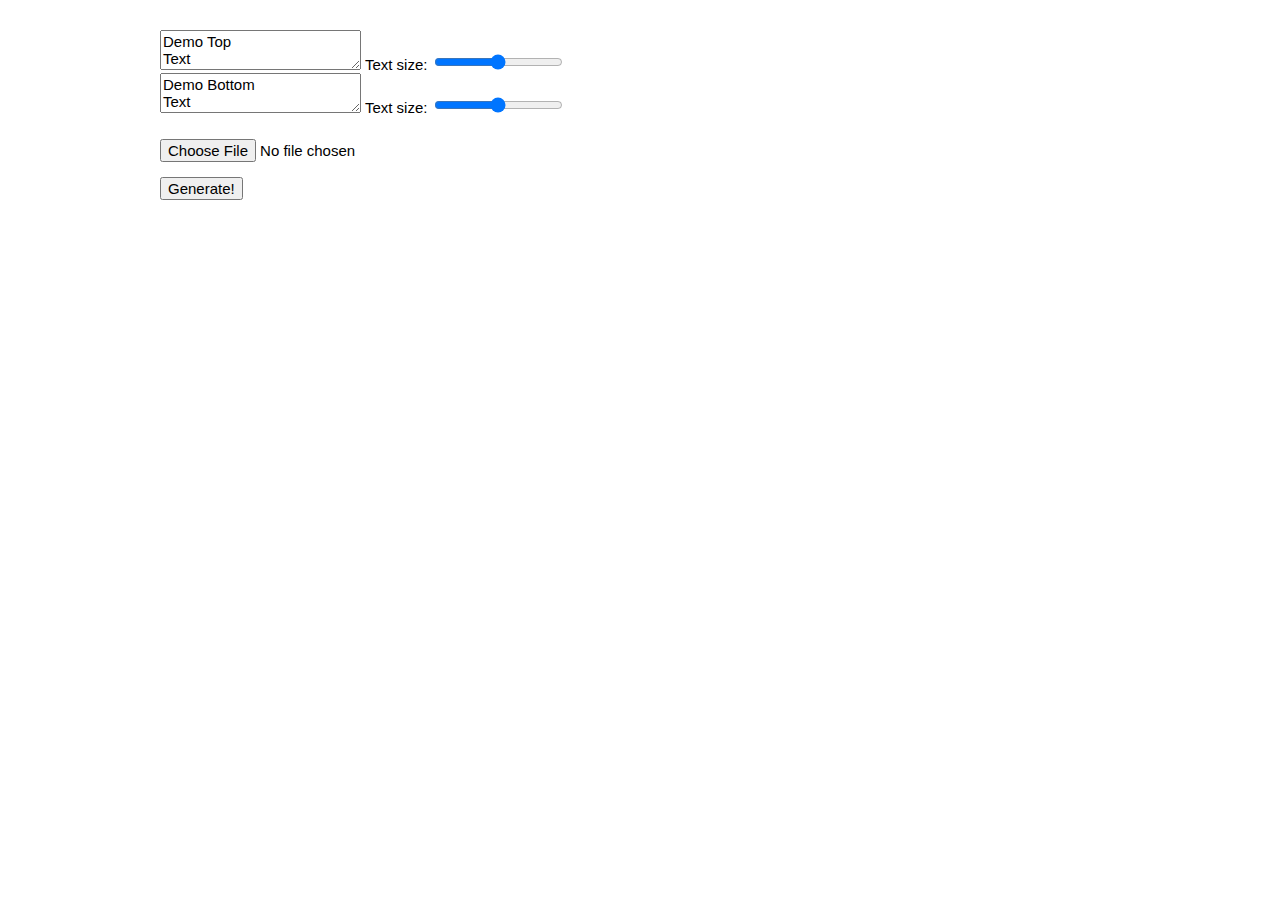
<file: simple-js-exercises/memegenerator/index.html>
<!DOCTYPE html>
<html lang="en">

<head>
    <meta charset="UTF-8">
    <meta name="viewport" content="width=device-width, initial-scale=1.0">
    <title>MEME Generator</title>
    <link rel="stylesheet" href="./style.css">
</head>

<body>
    <div>
        <textarea id="top-text"></textarea>
        Text size: <input type="range" id="top-text-size-input" min="0.05" max="0.25" value="0.15" step="0.01">
    </div>
    <div>
        <textarea id="bottom-text"></textarea>
        Text size: <input type="range" id="bottom-text-size-input" min="0.05" max="0.25" value="0.15" step="0.01">
    </div>
    <div>
        <input type="file" id="image-input" accept="image/*">
    </div>

    <button id="generate-btn">Generate!</button>
    <div>
        <canvas id="meme-canvas" title="Right click -> &quot;Save image as...&quot;"></canvas>
    </div>

    <script src="./script.js"></script>
</body>

</html>
</file>
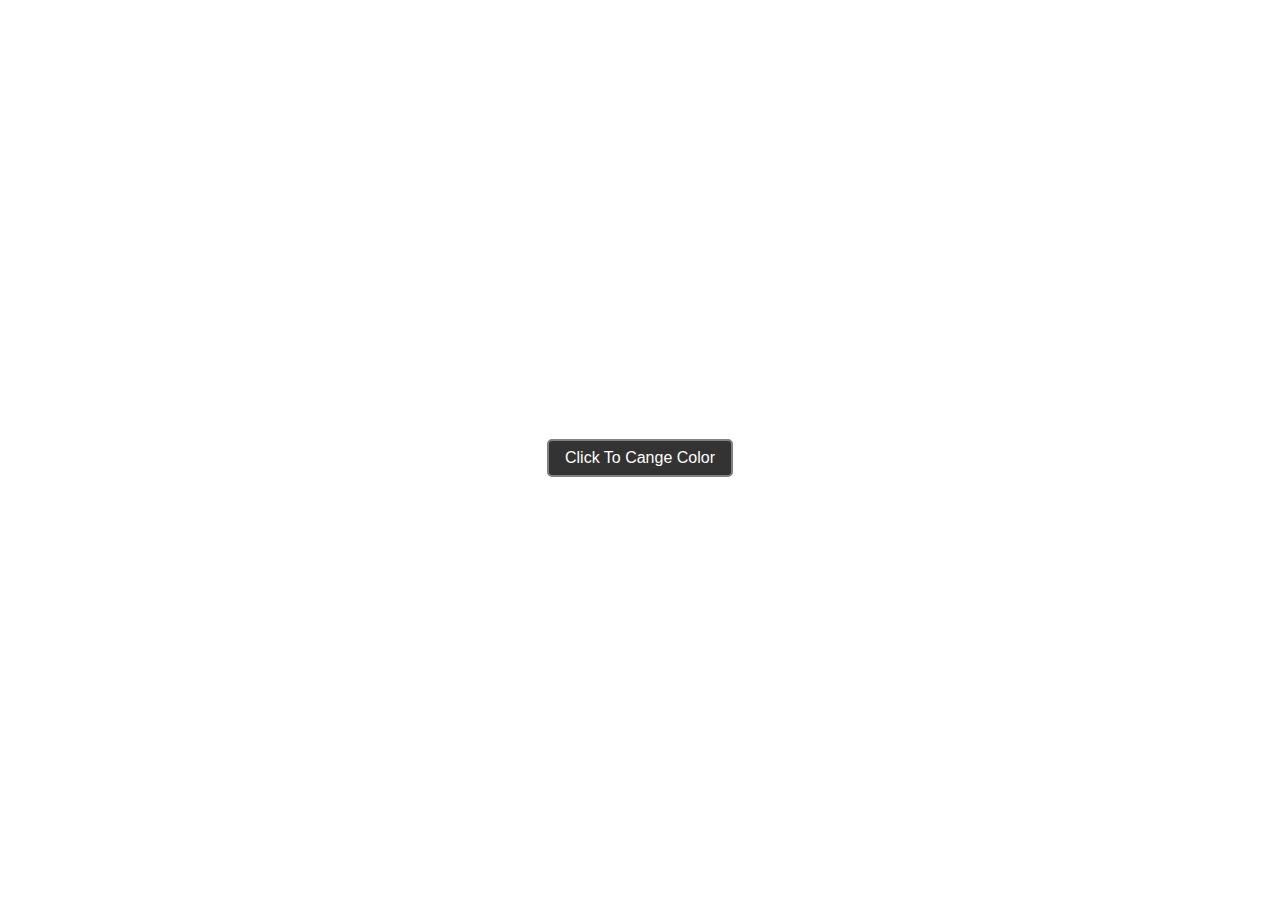
<file: simple-js-exercises/changeBackground.html>
<!DOCTYPE html>
<html lang="en">

<head>
    <meta charset="UTF-8">
    <meta name="viewport" content="width=device-width, initial-scale=1.0">
    <title>Change Backgound color</title>
    <style>
        body {
            min-height: 100vh;
            display: flex;
            justify-content: center;
            align-items: center;
        }

        .btn {
            border: 2px solid gray;
            padding: 0.5rem 1rem;
            border-radius: 5px;
            outline: none;
            text-transform: capitalize;
            cursor: pointer;
            background: rgba(0, 0, 0, 0.8);
            color: #fff;
            font-size: 1rem;
            transition: all .3s;
        }

        .btn:hover {
            background: rgb(0, 0, 0);
            box-shadow: 3px 4px 10px gray;
        }
    </style>
</head>

<body>
    <button class="btn">Click to cange Color</button>
    <script>
        const button = document.querySelector('.btn');
        const body = document.querySelector('body');

        const colors = ['#eee', 'yellow', 'coral', 'tomato', '#333']

        button.addEventListener('click', changeColor);

        function changeColor() {
            // body.style.backgroundColor = colors[2];
            let randomIndex = Math.floor(Math.random() * colors.length);
            console.log(colors[randomIndex]);
            body.style.backgroundColor = colors[randomIndex];
        }
    </script>
</body>

</html>
</file>
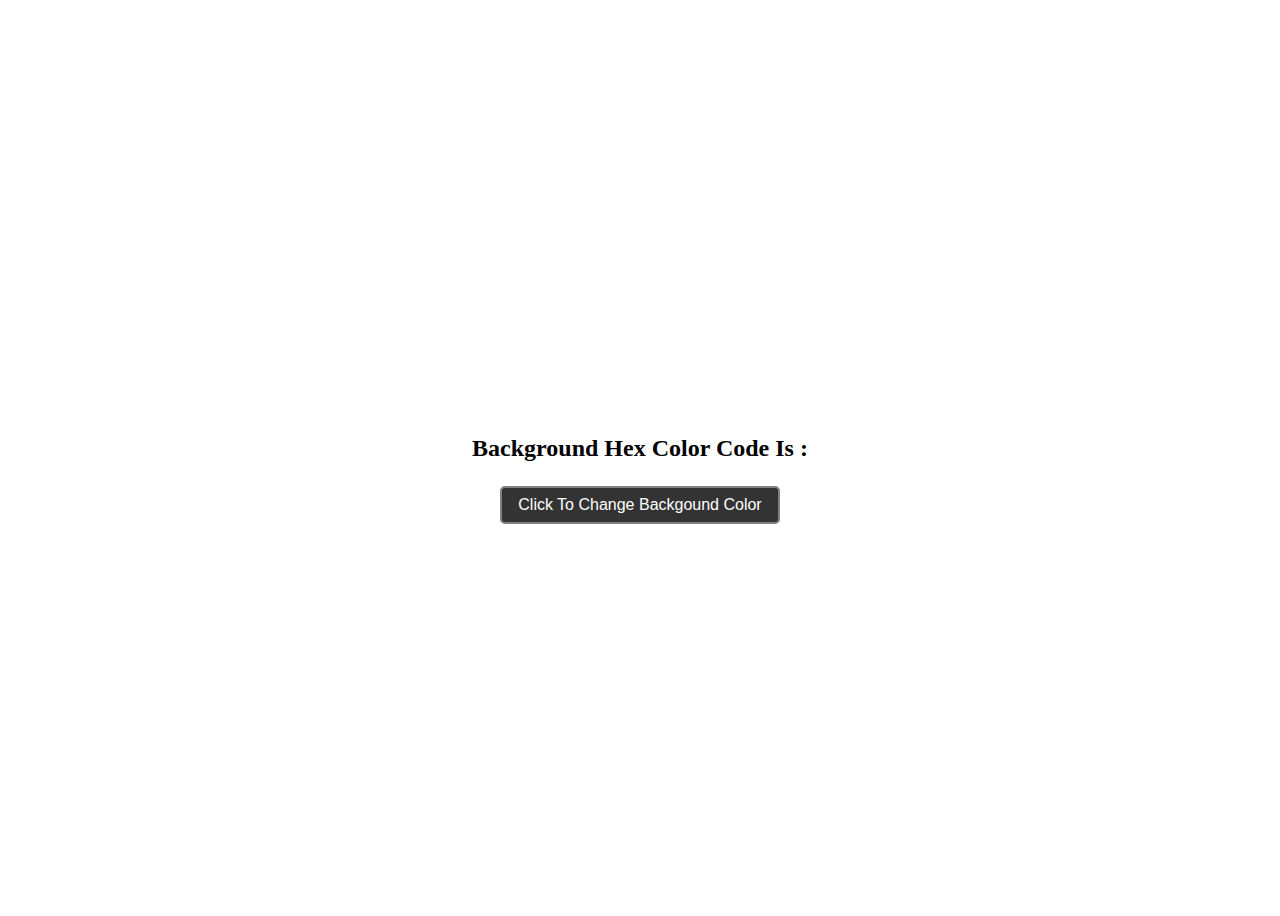
<file: simple-js-exercises/generateHexColor.html>
<!DOCTYPE html>
<html lang="en">

<head>
  <meta charset="UTF-8">
  <meta name="viewport" content="width=device-width, initial-scale=1.0">
  <title>Generat HEX Color</title>
  <style>
    body {
      min-height: 100vh;
      display: flex;
      justify-content: center;
      align-items: center;
    }

    .container {
      text-align: center;
    }

    .hexColor {
      text-transform: capitalize;
    }

    .hex {
      font-size: 3rem;
    }

    .hexBtn {
      border: 2px solid gray;
      padding: 0.5rem 1rem;
      border-radius: 5px;
      outline: none;
      text-transform: capitalize;
      cursor: pointer;
      background: rgba(0, 0, 0, 0.8);
      color: #fff;
      font-size: 1rem;
      transition: all .3s;
    }

    .hexBtn:hover {
      background: rgb(0, 0, 0);
      box-shadow: 3px 4px 10px gray;
    }
  </style>
</head>

<body>
  <div class="container">
    <h2 class="hexColor">Background Hex Color code is : <span class="hex"></span></h2>
    <button class="hexBtn">Click to change backgound color</button>
  </div>

  <script>
    const hexNumbers = [0, 1, 2, 3, 4, 5, 6, 7, 8, 9, 'A', 'B', 'C', 'D', 'E', 'F'];
    const hexBtn = document.querySelector('.hexBtn');
    const body = document.querySelector('body');
    const hex = document.querySelector('.hex');

    hexBtn.addEventListener('click', getHex);

    function getHex() {
      let hexColor = '#';

      for (let i = 0; i < 6; i++) {
        let random = Math.floor(Math.random() * hexNumbers.length);
        // console.log(random)
        hexColor += hexNumbers[random];
        // console.log(hexColor);
      }
      body.style.backgroundColor = hexColor
      hex.innerHTML = hexColor;

    }
  </script>
</body>

</html>
</file>
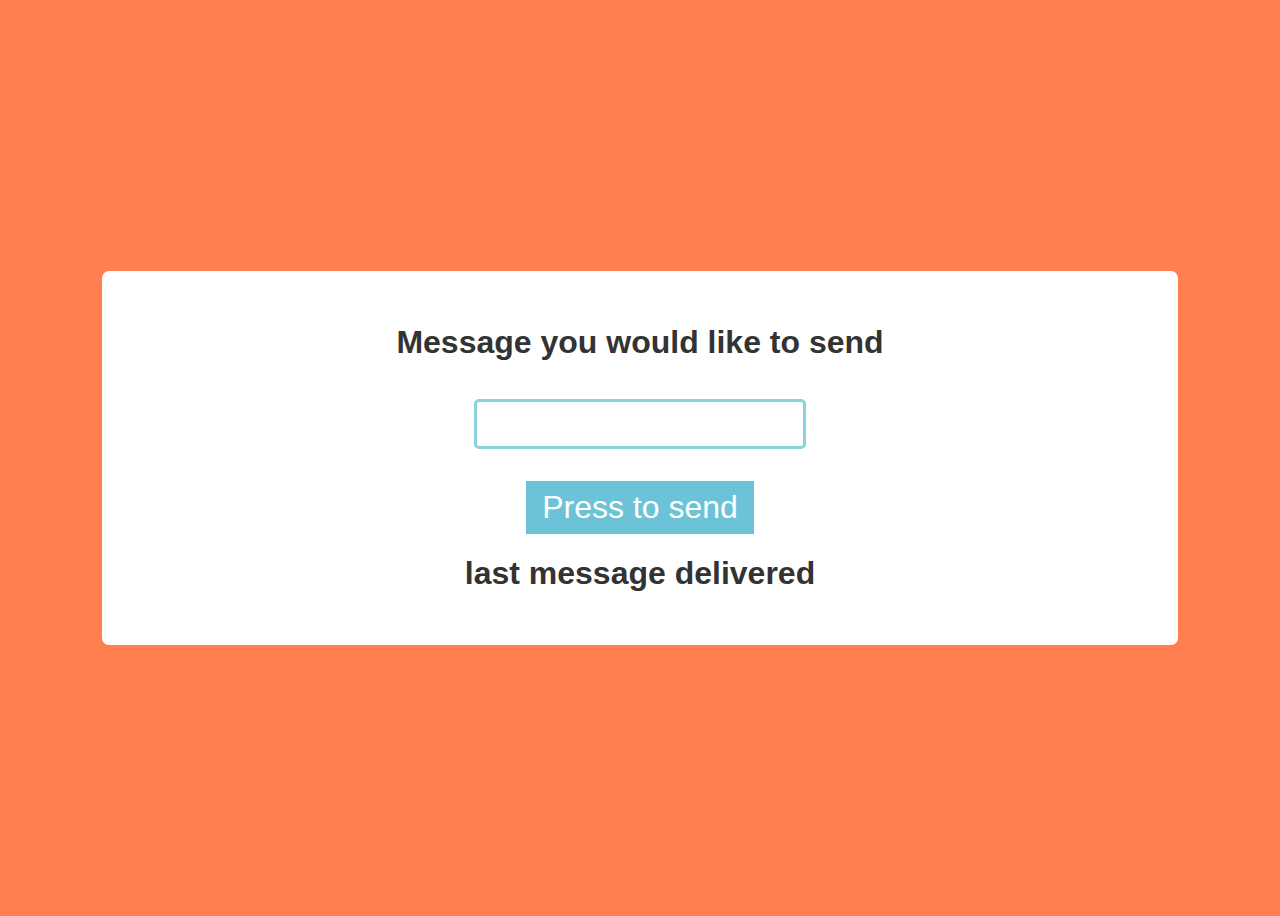
<file: simple-js-exercises/inputMessage.html>
<!DOCTYPE html>
<html lang="en">

<head>
  <meta charset="UTF-8">
  <meta name="viewport" content="width=device-width, initial-scale=1.0">
  <title>input message</title>
  <style>
    body {
      min-height: 100vh;
      display: flex;
      align-items: center;
      justify-content: center;
      background-color: coral;
      color: #333;
      font-family: Arial, Helvetica, sans-serif;
      font-weight: 400;
    }

    .container {
      text-align: center;
      padding: 2rem;
      border-radius: 7px;
      background: #fff;
      flex: 0 0 80%;
    }

    button {
      display: block;
      font-size: 2rem;
      margin: 1rem auto;
      padding: .5rem 1rem;
      color: #fff;
      background-color: #6cc3d8;
      border: none;
    }

    button:hover {
      opacity: .8;
      cursor: pointer;
    }

    input[type=text] {
      padding: .5rem;
      margin: 1rem;
      border-radius: 5px;
      font-size: 1.5rem;
      border: 3px solid #88d5e0;
      outline: none;
    }

    input[type=text]:focus {
      box-shadow: 0 0 10px #88d5e9;
    }

    #messageOut {
      margin: .5rem 0;
      color: #88d5e9;
    }
  </style>
</head>

<body>
  <div class="container">
    <h1>Message you would like to send</h1>
    <input type="text" name="messageIn" id="messageIn">
    <button type="button" id="sendBtn">Press to send</button>
    <h1>last message delivered</h1>
    <h1 id="messageOut"></h1>
  </div>
  <script>
    const sendBtn = document.querySelector('#sendBtn');
    const messageIn = document.querySelector('#messageIn');
    const messageOut = document.querySelector('#messageOut');

    sendBtn.addEventListener('click', sendMessage);

    function sendMessage() {
      let content = messageIn.value;
      // console.log(content);
      if (content === '') {
        alert('Please enter valid value, Current value is Empty');
      } else {
        messageOut.innerText = content;
        messageIn.value = '';
      }
    }
  </script>
</body>

</html>
</file>
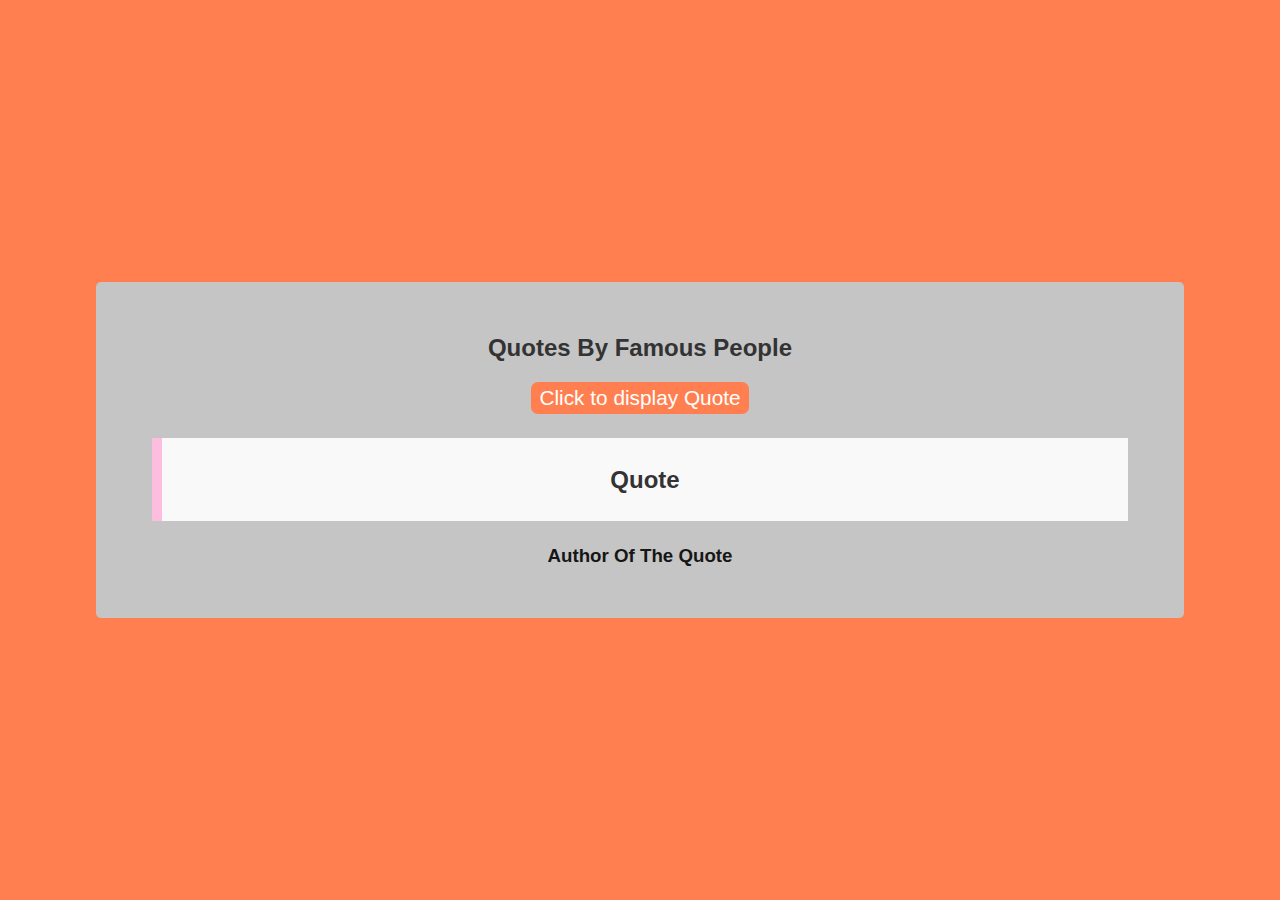
<file: simple-js-exercises/quotesRandom.html>
<!DOCTYPE html>
<html lang="en">

<head>
  <meta charset="UTF-8">
  <meta name="viewport" content="width=device-width, initial-scale=1.0">
  <title>Random Quotes</title>
  <style>
    body {
      min-height: 100vh;
      display: flex;
      margin: 0;
      align-items: center;
      justify-content: center;
      background: coral;
      color: #333;
      font-family: Arial, Helvetica, sans-serif;
      text-transform: capitalize;
    }

    .container {
      text-align: center;
      padding: 2rem;
      border-radius: 5px;
      background-color: #c5c5c5;
      flex: 0 0 80%;
    }

    #quoteBtn {
      border: none;
      color: #fff;
      background: coral;
      padding: .25rem .5rem;
      border-radius: 7px;
      cursor: pointer;
      font-size: 1.3rem;
    }

    #quoteBtn:hover {
      color: black;
    }

    blockquote {
      background: #f9f9f9;
      border-left: 10px solid #fcbddf;
      margin: 1.5rem;
      padding: .5rem;
    }

    #quoteAuthor {
      color: #161615;
    }
  </style>
</head>

<body>
  <div class="container">
    <h2>Quotes by famous people</h2>
    <button id="quoteBtn">Click to display Quote</button>
    <blockquote>
      <h2 id="quote">quote</h2>
    </blockquote>
    <h3 id="quoteAuthor">author of the quote</h3>
  </div>

  <script>
    const quotes = [
      {
        name: 'John F.Kennedy',
        quote: 'Those who dare to fail miserably can achieve greatly'
      },
      {
        name: 'Leo Tolstoy',
        quote: "If you want to be happy, be."
      },
      {
        name: 'Author 1',
        quote: 'quote of the author'
      },
      {
        name: 'Author 2',
        quote: 'quote 2'
      },
      {
        name: 'Author 3',
        quote: 'quote 3'
      }
    ];

    // Select the tags
    const quoteBtn = document.querySelector('#quoteBtn');
    const quoteAuthor = document.querySelector('#quoteAuthor');
    const quote = document.querySelector('#quote');

    quoteBtn.addEventListener('click', displayQuote);

    function displayQuote() {
      let number = Math.floor( Math.random() * quotes.length);
      // quoteAuthor.innerHTML = quote[number].name;
      console.log(`INDEX: ${number} ${quotes[number].name} --${quotes[number].quote} `);

      quoteAuthor.innerText = quotes[number].name;
      quote.innerText = quotes[number].quote;
    }






  </script>
</body>

</html>
</file>
<file: simple-js-exercises/memegenerator/style.css>
:root {
  font-family: Arial, Helvetica;
  font-size: 15px;
}

* {
  font: inherit;
}

body {
  max-width: 960px;
  margin: 0 auto;
  padding-top: 2rem;
}

#meme-canvas {
  width: 100%;
  margin: 1rem 0;
}

#generate-btn {
  margin-top: 1rem;
}

#image-input {
  margin-top: 1.5rem;
}
</file>
